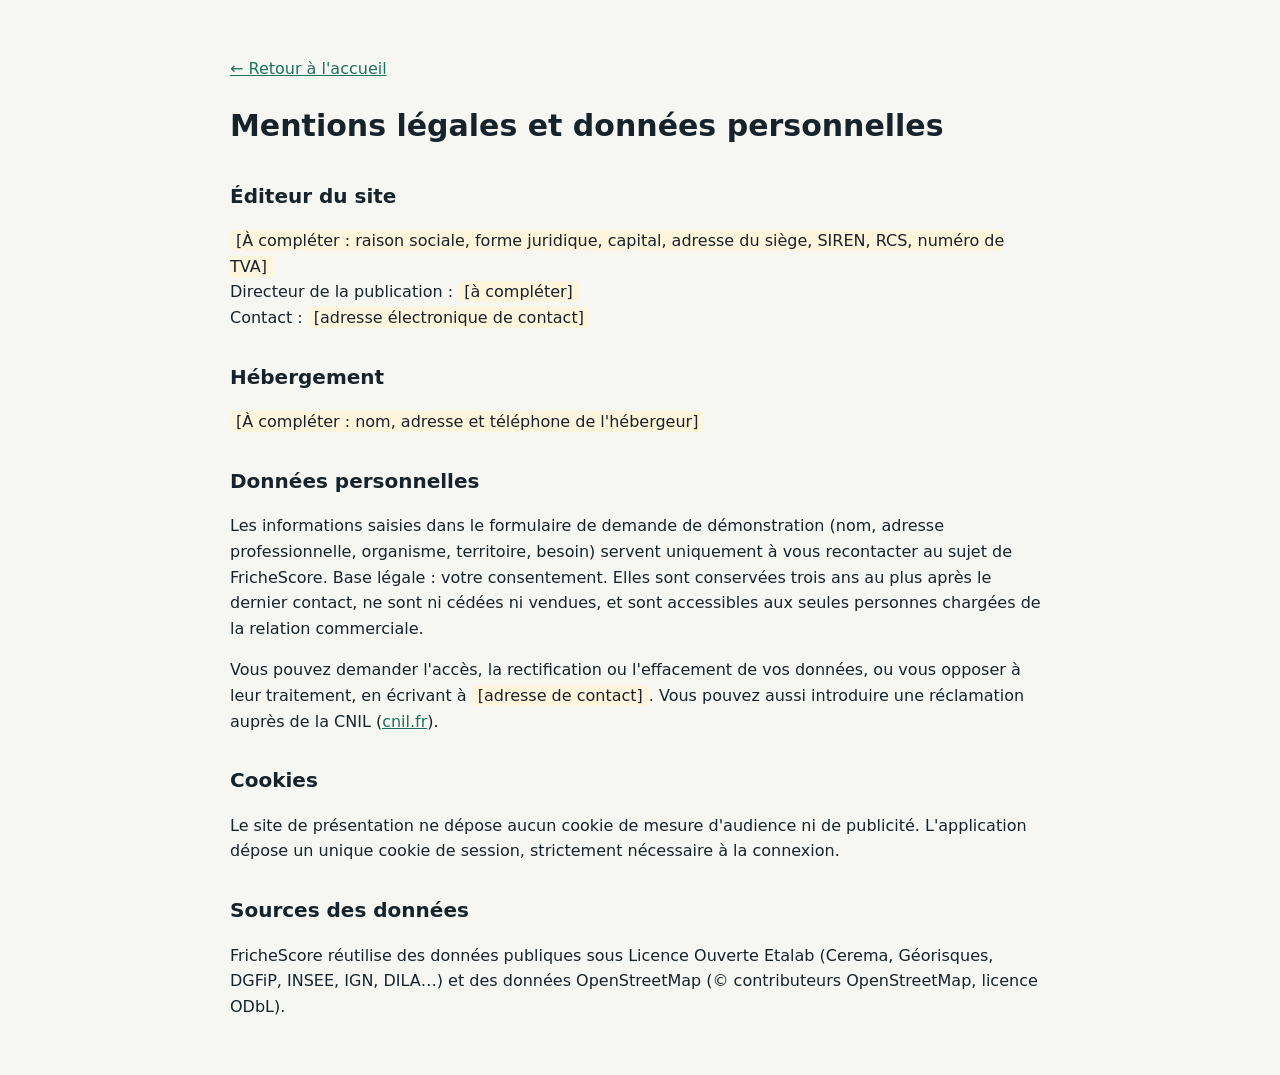
<file: site/mentions-legales.html>
<!doctype html>
<html lang="fr">
<head>
<meta charset="utf-8">
<meta name="viewport" content="width=device-width, initial-scale=1">
<title>Mentions légales — FricheScore</title>
<meta name="robots" content="noindex">
<link rel="canonical" href="{{SITE_URL}}/mentions-legales">
<style>
body{margin:0;font:16px/1.6 system-ui,-apple-system,"Segoe UI",Roboto,sans-serif;color:#16232b;background:#f6f7f3}
main{max-width:820px;margin:0 auto;padding:40px 20px}a{color:#1f6f5c}h1{font-size:30px}h2{font-size:20px;margin-top:30px}
.todo{background:#fff4dc;padding:1px 6px;border-radius:4px}
</style>
</head>
<body>
<main>
<p><a href="/">← Retour à l'accueil</a></p>
<h1>Mentions légales et données personnelles</h1>
<h2>Éditeur du site</h2>
<p><span class="todo">[À compléter : raison sociale, forme juridique, capital, adresse du siège, SIREN, RCS, numéro de TVA]</span><br>
Directeur de la publication : <span class="todo">[à compléter]</span><br>
Contact : <span class="todo">[adresse électronique de contact]</span></p>
<h2>Hébergement</h2>
<p><span class="todo">[À compléter : nom, adresse et téléphone de l'hébergeur]</span></p>
<h2>Données personnelles</h2>
<p>Les informations saisies dans le formulaire de demande de démonstration (nom, adresse professionnelle, organisme, territoire, besoin) servent uniquement à vous recontacter au sujet de FricheScore. Base légale : votre consentement. Elles sont conservées trois ans au plus après le dernier contact, ne sont ni cédées ni vendues, et sont accessibles aux seules personnes chargées de la relation commerciale.</p>
<p>Vous pouvez demander l'accès, la rectification ou l'effacement de vos données, ou vous opposer à leur traitement, en écrivant à <span class="todo">[adresse de contact]</span>. Vous pouvez aussi introduire une réclamation auprès de la CNIL (<a href="https://www.cnil.fr" rel="noopener">cnil.fr</a>).</p>
<h2>Cookies</h2>
<p>Le site de présentation ne dépose aucun cookie de mesure d'audience ni de publicité. L'application dépose un unique cookie de session, strictement nécessaire à la connexion.</p>
<h2>Sources des données</h2>
<p>FricheScore réutilise des données publiques sous Licence Ouverte Etalab (Cerema, Géorisques, DGFiP, INSEE, IGN, DILA…) et des données OpenStreetMap (© contributeurs OpenStreetMap, licence ODbL).</p>
</main>
</body>
</html>
</file>
